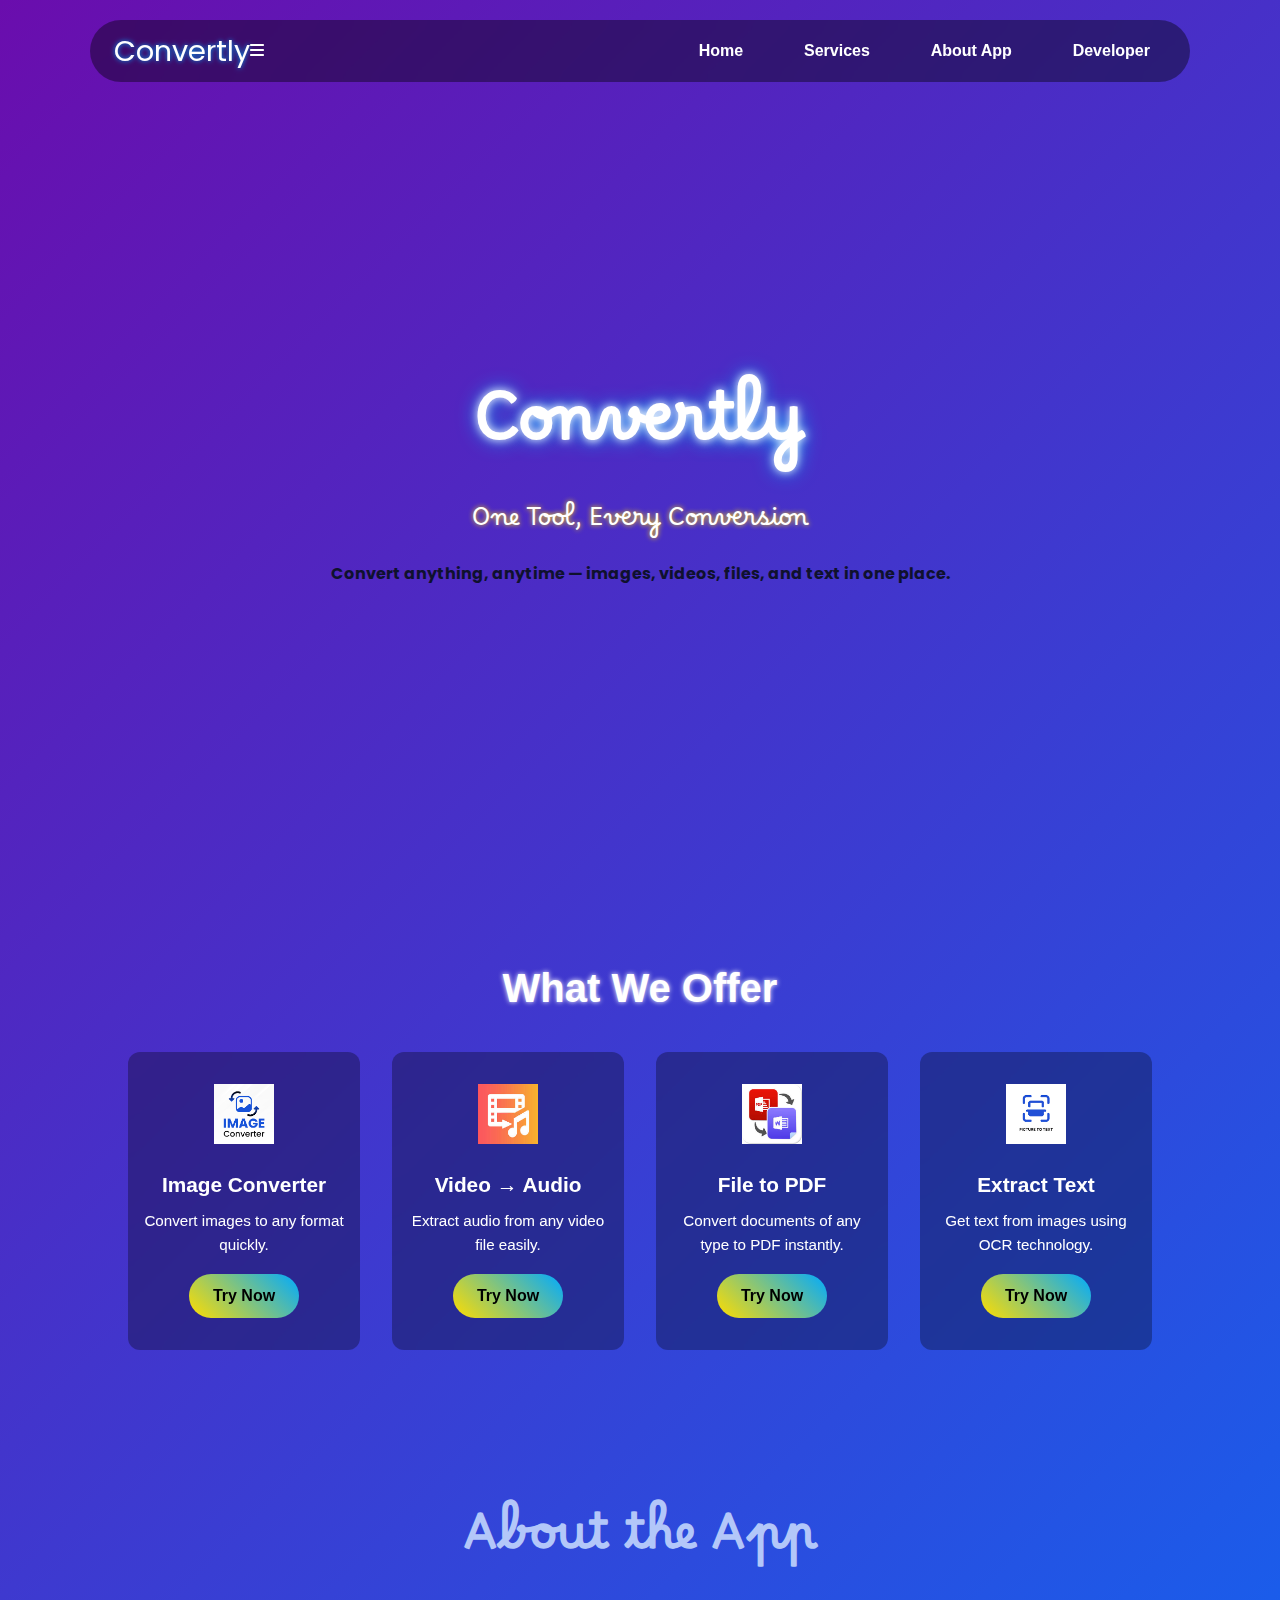
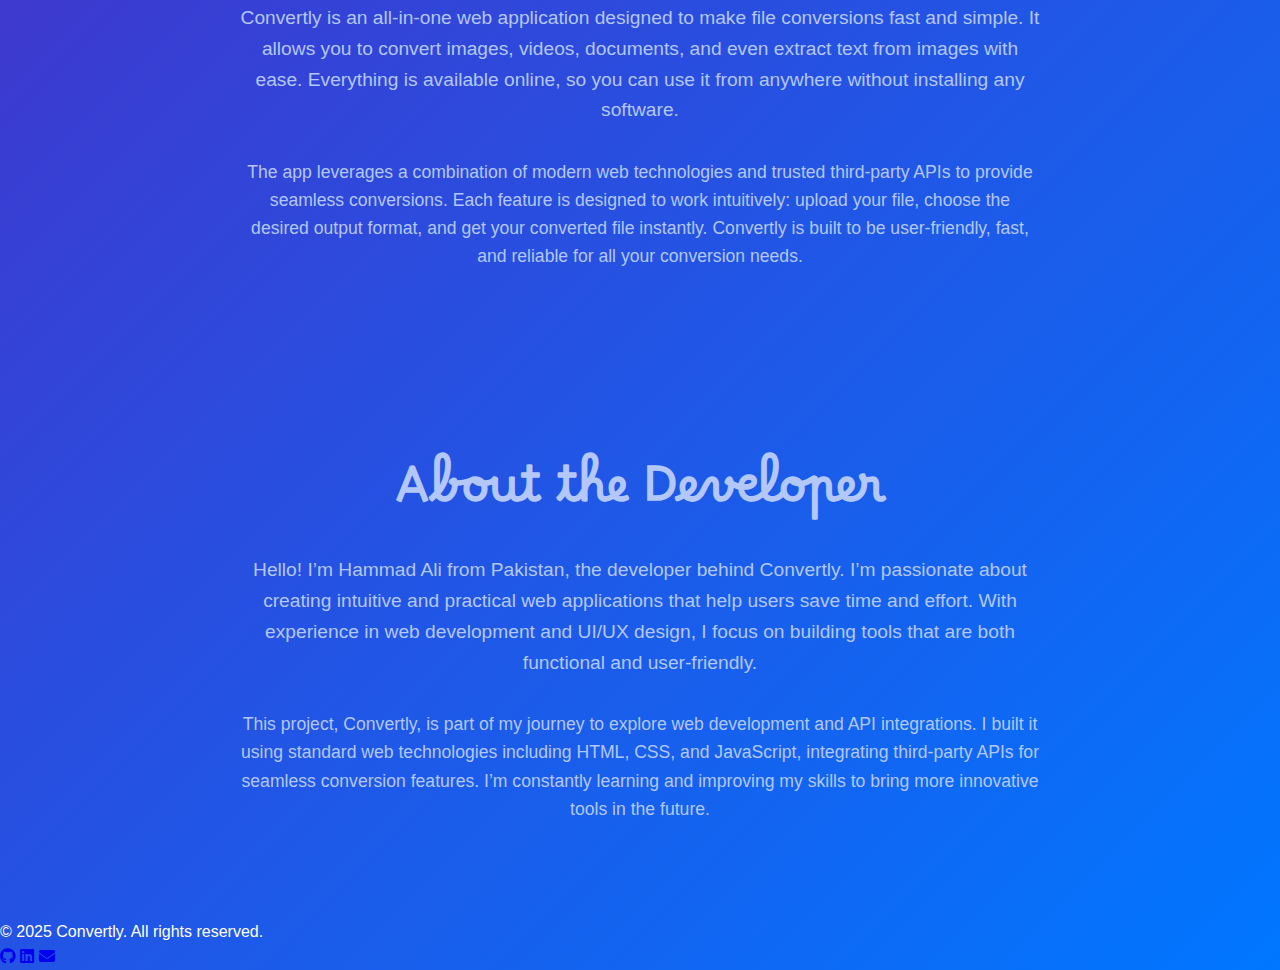
<file: index.html>
<!DOCTYPE html>
<html lang="en">
<head>
  <meta charset="UTF-8">
  <meta name="viewport" content="width=device-width, initial-scale=1.0">
  <title>Convertly – One Tool, Every Conversion</title>
  <link rel="stylesheet" href="style.css">
  <link href="https://fonts.googleapis.com/css2?family=Pacifico&display=swap" rel="stylesheet">
  <link href="https://fonts.googleapis.com/css2?family=Borel&display=swap" rel="stylesheet">
  <link href="https://fonts.googleapis.com/css2?family=Poppins&display=swap" rel="stylesheet">
<link rel="stylesheet" href="https://cdnjs.cloudflare.com/ajax/libs/font-awesome/6.5.0/css/all.min.css">

  <style>
    html {
      scroll-behavior: smooth; /* smooth scroll */
    }
  </style>
</head>
<body>
    
<!-- Navbar -->
<nav class="navbar">
  <div class="logo">
    Convertly
  </div>

  <!-- Hamburger icon (only shows on mobile) -->
  <div class="menu-toggle" id="menuToggle">
    <i class="fas fa-bars"></i>
  </div>

  <ul id="navLinks">
    <li><a href="#home">Home</a></li>
    <li><a href="#services">Services</a></li>
    <li><a href="#about-app">About App</a></li>
    <li><a href="#developer">Developer</a></li>
  </ul>
</nav>
  <!-- Hero Section -->
  <header class="hero" id="home">
    <h1>Convertly</h1>
    <p class="slogan">One Tool, Every Conversion</p>
    <h2><p class="intro">Convert anything, anytime — images, videos, files, and text in one place.</p></h2>
  </header>
  <!-- What We Offer Section -->
  <section class="features" id="services">
    <h2>What We Offer</h2>
    <div class="features-grid">
      <!-- Image Conversion -->
      <div class="feature-card">
        <img src="image.png" alt="Image Converter">
        <h3>Image Converter</h3>
        <p>Convert images to any format quickly.</p>
        <a href="Imageconverter.html" target="_blank" class="btn">Try Now</a>
      </div>
      <!-- Video to Audio -->
      <div class="feature-card">
        <img src="video.png" alt="Video to Audio">
        <h3>Video → Audio</h3>
        <p>Extract audio from any video file easily.</p>
        <a href="Videoconverter.html" target="_blank" class="btn">Try Now</a>
      </div>
      <!-- File to PDF -->
      <div class="feature-card">
        <img src="file.png" alt="File to PDF">
        <h3>File to PDF</h3>
        <p>Convert documents of any type to PDF instantly.</p>
        <a href="Anyfiletopdf.html" target="_blank" class="btn">Try Now</a>
      </div>
      <!-- Extract Text from Image -->
      <div class="feature-card">
        <img src="picture.png" alt="Extract Text">
        <h3>Extract Text</h3>
        <p>Get text from images using OCR technology.</p>
        <a href="Extracttextfromimage.html" target="_blank" class="btn">Try Now</a>
      </div>
    </div>
  </section>

  <!-- About App Section -->
  <section class="about-app" id="about-app" style="padding: 6rem 10%; text-align: center; color: #b3c7f9;">
    <h1 style="font-family: 'Borel', sans-serif; font-size: 3rem; margin-bottom: 1rem;">About the App</h1>
    <p style="font-size: 1.2rem; margin-bottom: 2rem; max-width: 800px; margin-left: auto; margin-right: auto;">
      Convertly is an all-in-one web application designed to make file conversions fast and simple. 
      It allows you to convert images, videos, documents, and even extract text from images with ease. 
      Everything is available online, so you can use it from anywhere without installing any software.
    </p>
    <p style="font-size: 1.1rem; max-width: 800px; margin-left: auto; margin-right: auto;">
      The app leverages a combination of modern web technologies and trusted third-party APIs to provide seamless conversions. 
      Each feature is designed to work intuitively: upload your file, choose the desired output format, and get your converted file instantly. 
      Convertly is built to be user-friendly, fast, and reliable for all your conversion needs.
    </p>
  </section>

  <!-- Developer Section -->
  <section class="developer" id="developer" style="padding: 6rem 10%; text-align: center; color: #b3c7f9;">
    <h1 style="font-family: 'Borel', sans-serif; font-size: 3rem; margin-bottom: 1rem;">About the Developer</h1>
    <p style="font-size: 1.2rem; margin-bottom: 2rem; max-width: 800px; margin-left: auto; margin-right: auto;">
      Hello! I’m Hammad Ali from Pakistan, the developer behind Convertly. 
      I’m passionate about creating intuitive and practical web applications that help users save time and effort. 
      With experience in web development and UI/UX design, I focus on building tools that are both functional and user-friendly.
    </p>
    <p style="font-size: 1.1rem; max-width: 800px; margin-left: auto; margin-right: auto;">
      This project, Convertly, is part of my journey to explore web development and API integrations. 
      I built it using standard web technologies including HTML, CSS, and JavaScript, integrating third-party APIs for seamless conversion features. 
      I’m constantly learning and improving my skills to bring more innovative tools in the future.
    </p>
  </section>

  <script src="script.js"></script>
<footer>
  <p>© 2025 Convertly. All rights reserved.</p>
  <div class="socials">
    <a href="https://github.com/hammaday376" target="_blank"><i class="fab fa-github"></i></a>
    <a href="https://www.linkedin.com/in/hammad-ali-70b659367/" target="_blank"><i class="fab fa-linkedin"></i></a>
    <a href="mailto:ha2610915@gmail.com"><i class="fas fa-envelope"></i></a>
  </div>
</footer>

</body>
</html>
</file>
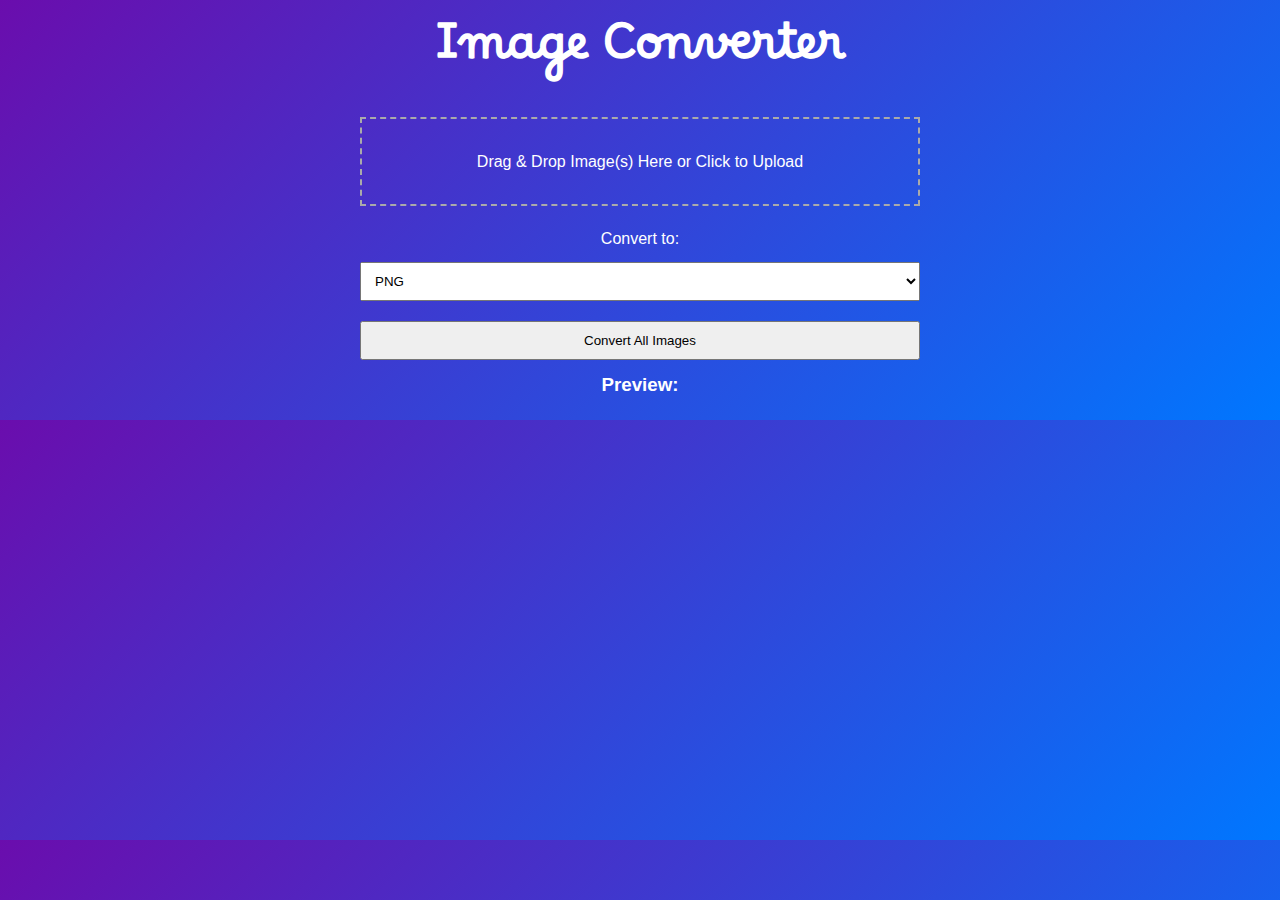
<file: Imageconverter.html>
<!DOCTYPE html>
<html lang="en">
<head>
    <link rel="stylesheet" href="style.css">
  <meta charset="UTF-8">
  <meta name="viewport" content="width=device-width, initial-scale=1.0">
    <link href="https://fonts.googleapis.com/css2?family=Borel&display=swap" rel="stylesheet">
  <title>Image Converter</title>
  <style>
    body {
      font-family: Arial, sans-serif;
      max-width: 600px;
      margin: auto;
      padding: 20px;
      text-align: center;
    }
    input, select, button {
      margin: 10px 0;
      padding: 10px;
      width: 100%;
    }
    #dropArea {
      border: 2px dashed #aaa;
      padding: 30px;
      margin: 20px 0;
      cursor: pointer;
    }
    #dropArea.hover {
      border-color: #333;
    }
    .preview-container img {
      max-width: 100px;
      margin: 10px;
    }
  </style>
</head>
<body>
  <h1 style="font-family: 'Borel', sans-serif; font-size: 3rem; margin-bottom: 1rem;">Image Converter</h1>

  <div id="dropArea">Drag & Drop Image(s) Here or Click to Upload</div>
  <input type="file" id="fileInput" accept="image/*" multiple style="display:none;">

  <label for="toFormat">Convert to:</label>
  <select id="toFormat">
    <option value="png">PNG</option>
    <option value="jpeg">JPG</option>
    <option value="webp">WEBP</option>
  </select><br>

  <button id="convertBtn">Convert All Images</button>

  <h3>Preview:</h3>
  <div class="preview-container" id="previewContainer"></div>

  <script>
    const fileInput = document.getElementById('fileInput');
    const dropArea = document.getElementById('dropArea');
    const toFormat = document.getElementById('toFormat');
    const convertBtn = document.getElementById('convertBtn');
    const previewContainer = document.getElementById('previewContainer');

    let files = [];

    // Drag & Drop handlers
    dropArea.addEventListener('click', () => fileInput.click());

    dropArea.addEventListener('dragover', (e) => {
      e.preventDefault();
      dropArea.classList.add('hover');
    });

    dropArea.addEventListener('dragleave', () => dropArea.classList.remove('hover'));

    dropArea.addEventListener('drop', (e) => {
      e.preventDefault();
      dropArea.classList.remove('hover');
      handleFiles(e.dataTransfer.files);
    });

    fileInput.addEventListener('change', (e) => handleFiles(e.target.files));

    function handleFiles(selectedFiles) {
      for (const file of selectedFiles) {
        if (!file.type.startsWith('image/')) continue;
        files.push(file);

        // Show preview
        const reader = new FileReader();
        reader.onload = (e) => {
          const img = document.createElement('img');
          img.src = e.target.result;
          previewContainer.appendChild(img);
        };
        reader.readAsDataURL(file);
      }
    }

    convertBtn.addEventListener('click', () => {
      if (!files.length) return alert('Please upload at least one image');
      const format = toFormat.value;

      files.forEach(file => {
        const reader = new FileReader();
        reader.onload = (e) => {
          const img = new Image();
          img.src = e.target.result;
          img.onload = () => {
            const canvas = document.createElement('canvas');
            canvas.width = img.width;
            canvas.height = img.height;
            const ctx = canvas.getContext('2d');
            ctx.drawImage(img, 0, 0);
            canvas.toBlob((blob) => {
              const a = document.createElement('a');
              a.href = URL.createObjectURL(blob);
              a.download = `${file.name.split('.')[0]}_converted.${format}`;
              a.click();
            }, `image/${format}`);
          };
        };
        reader.readAsDataURL(file);
      });
    });
  </script>
</body>
</html>
</file>
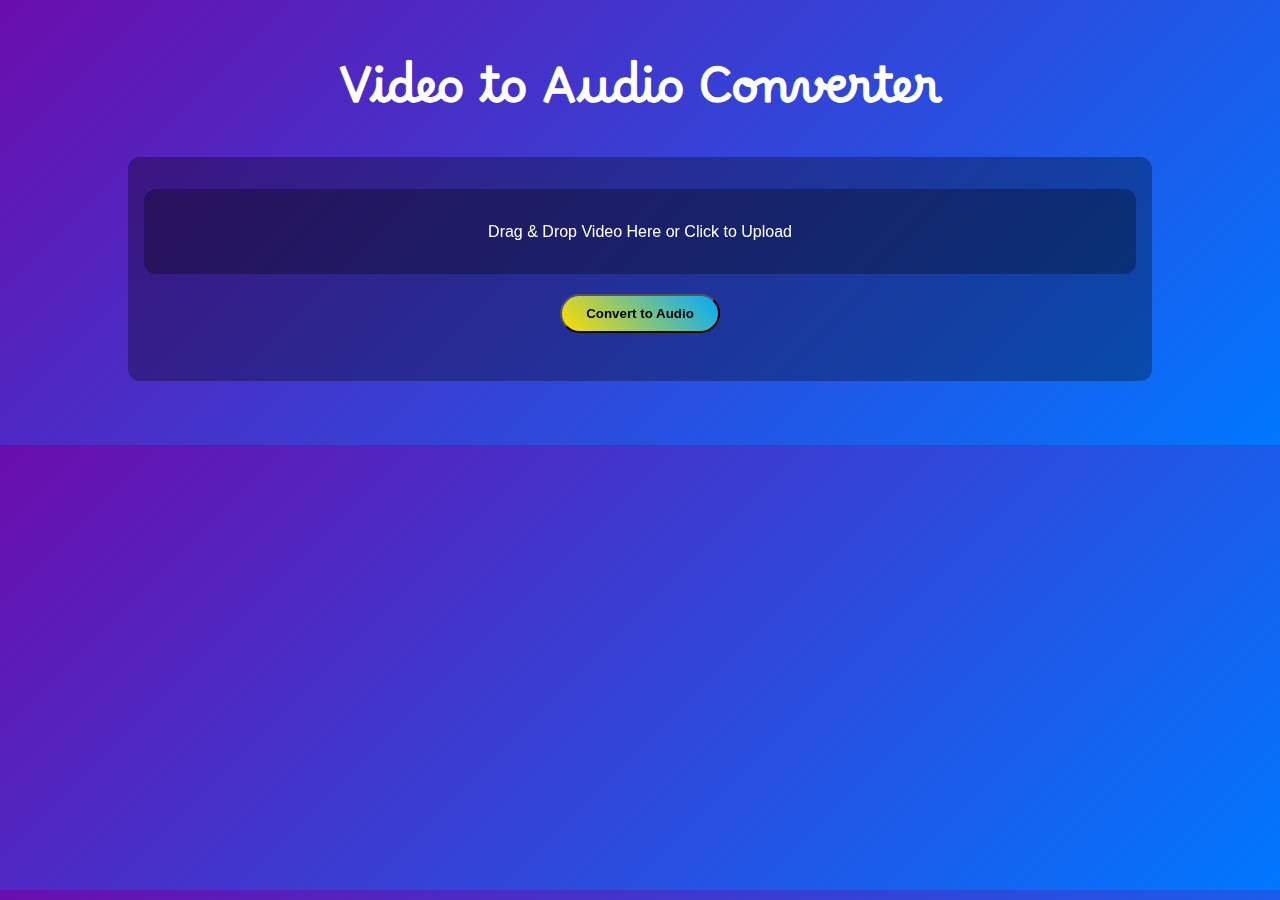
<file: Videoconverter.html>
<!DOCTYPE html>
<html lang="en">
<head>
  <meta charset="UTF-8">
      <link href="https://fonts.googleapis.com/css2?family=Borel&display=swap" rel="stylesheet">
  <meta name="viewport" content="width=device-width, initial-scale=1.0">
  <title>Video to Audio Converter</title>
  <link rel="stylesheet" href="style.css">
  <style>
    #dropArea {
      background: rgba(0,0,0,0.3);
      padding: 30px;
      border-radius: 12px;
      cursor: pointer;
      transition: transform 0.3s ease, box-shadow 0.3s ease;
    }
    #dropArea.hover {
      transform: translateY(-5px);
      box-shadow: 0 0 20px #00aaff, 0 0 40px #6a0dad;
    }
    #status {
      font-weight: bold;
      margin-top: 10px;
    }
    .spinner {
      border: 4px solid rgba(255,255,255,0.2);
      border-top: 4px solid #ffdd00;
      border-radius: 50%;
      width: 24px;
      height: 24px;
      animation: spin 1s linear infinite;
      display: inline-block;
      margin-left: 10px;
    }
    @keyframes spin {
      0% { transform: rotate(0deg);}
      100% { transform: rotate(360deg);}
    }
  </style>
</head>
<body>
  <div class="features">
    <h1 style="font-family: 'Borel', sans-serif; font-size: 3rem; margin-bottom: 1rem;">Video to Audio Converter</h1>
    <div class="feature-card">
      <!-- Drag & Drop -->
      <div id="dropArea">Drag & Drop Video Here or Click to Upload</div>
      <input type="file" id="fileInput" accept="video/*" style="display:none;">

      <!-- Video preview -->
      <video id="videoPreview" controls style="width:100%; margin-top:15px; display:none;"></video>

      <!-- Convert Button outside drop area -->
      <div style="margin-top:20px;">
        <button id="convertBtn" class="btn">Convert to Audio</button>
      </div>

      <p id="status"></p>
    </div>
  </div>

  <script>
    const dropArea = document.getElementById('dropArea');
    const fileInput = document.getElementById('fileInput');
    const videoPreview = document.getElementById('videoPreview');
    const convertBtn = document.getElementById('convertBtn');
    const statusText = document.getElementById('status');

    let videoFile;

    // Drag & Drop
    dropArea.addEventListener('click', () => fileInput.click());
    dropArea.addEventListener('dragover', e => { e.preventDefault(); dropArea.classList.add('hover'); });
    dropArea.addEventListener('dragleave', () => dropArea.classList.remove('hover'));
    dropArea.addEventListener('drop', e => { e.preventDefault(); dropArea.classList.remove('hover'); handleFile(e.dataTransfer.files[0]); });

    fileInput.addEventListener('change', e => handleFile(e.target.files[0]));

    function handleFile(file) {
      if (!file.type.startsWith('video/')) return alert('Please upload a video file');
      videoFile = file;
      const videoURL = URL.createObjectURL(file);
      videoPreview.src = videoURL;
      videoPreview.style.display = 'block';
      statusText.textContent = '';
    }

    convertBtn.addEventListener('click', async () => {
      if (!videoFile) return alert('Please upload a video first');

      statusText.innerHTML = "Converting... <span class='spinner'></span>";

      const videoElement = document.createElement('video');
      videoElement.src = URL.createObjectURL(videoFile);

      videoElement.onloadedmetadata = () => {
        const stream = videoElement.captureStream();
        const audioTracks = stream.getAudioTracks();
        if (!audioTracks.length) return alert('No audio track found in video');

        const audioStream = new MediaStream(audioTracks);
        const recorder = new MediaRecorder(audioStream, { mimeType: 'audio/webm' });
        const chunks = [];

        recorder.ondataavailable = e => chunks.push(e.data);
        recorder.onstop = () => {
          const audioBlob = new Blob(chunks, { type: 'audio/webm' });
          const a = document.createElement('a');
          a.href = URL.createObjectURL(audioBlob);
          a.download = `${videoFile.name.split('.')[0]}.webm`;
          a.click();
          statusText.textContent = "Conversion complete!";
        };

        recorder.start();
        videoElement.play();
        videoElement.onended = () => recorder.stop();
      };
    });
  </script>
</body>
</html>
</file>
<file: style.css>
/* General Reset */
* {
  margin: 0;
  padding: 0;
  box-sizing: border-box;
}

body {
  font-family: 'Arial', sans-serif;
  background: linear-gradient(135deg, #6a0dad, #0077ff);
  color: #fff;
  line-height: 1.6;
  scroll-behavior: smooth;
}

/* Navbar */
/* Navbar */
.navbar {
  display: flex;
  justify-content: space-between; /* logo left, links right */
  align-items: center;
  padding: 0.5rem 1.5rem;
  background: rgba(0, 0, 0, 0.4); /* semi-transparent */
  border-radius: 50px;             /* capsule shape */
  backdrop-filter: blur(10px);     /* glass effect */
  position: sticky;
  top: 20px;
  margin: 10px auto;
  max-width: 1100px;
  z-index: 1000;
}

/* Logo - keep Borel font and custom icon color */
.navbar .logo {
  font-family: 'Poppins', sans-serif;
  font-size: 1.8rem;
  color: #fff;
  text-shadow: 0 0 5px #00aaff;
  display: flex;
  align-items: center;
  gap: 0.5rem;
}

.navbar .logo i {
  font-size: 1.5rem;
  color: #00aaff; /* keep your chosen icon color */
}

/* Navbar links */
.navbar ul {
  display: flex;
  list-style: none;
  gap: 1.8rem;
  margin-left: auto; /* push links to right corner */
}

.navbar a {
  text-decoration: none;
  color: #fff;
  font-weight: bold;
  padding: 0.4rem 1rem;
  border-radius: 25px; /* rounded-pill on hover */
  transition: all 0.3s ease;
}

.navbar a:hover {
  color: #000;
  background: #ffdd00;
  box-shadow: 0 0 10px #ffdd00;
}

/* Responsive */
@media (max-width: 900px) {
  .navbar {
    flex-direction: column;
    padding: 1rem;
  }
  .navbar ul {
    flex-direction: column;
    gap: 1rem;
    margin-top: 0.5rem;
  }
}

#modeToggle {
  background: none;
  border: none;
  font-size: 1.2rem;
  cursor: pointer;
  color: #5862f6;
  margin-left: 1rem; /* spacing from links */
}


/* Hero Section */
.hero {
  height: 90vh;
  display: flex;
  flex-direction: column;
  justify-content: center;
  align-items: center;
  text-align: center;
  padding: 2rem;
}

.hero h1 {
  font-family: 'Borel', sans-serif; /* Added Borel font */
  font-size: 4rem;
  font-weight: bold;
  text-shadow: 0 0 10px #fff, 0 0 20px #00aaff;
}

.hero .slogan {
  font-family: 'Borel', sans-serif; /* Added Borel font */
  font-size: 1.5rem;
  margin: 1rem 0;
  text-shadow: 0 0 5px #ffdd00;
}

.hero .intro {
  font-family: 'Poppins', sans-serif; /* Added Borel font */
  font-size: 1rem;
  color: #0f112e;
  max-width: 700px;
}


/* Features Section */
.features {
  padding: 4rem 10%;
  text-align: center;
}

.features h2 {
  font-size: 2.5rem;
  margin-bottom: 2rem;
  text-shadow: 0 0 5px #fff;
}

.features-grid {
  display: grid;
  grid-template-columns: repeat(auto-fit, minmax(220px, 1fr));
  gap: 2rem;
}

/* Feature Cards */
.feature-card {
  background: rgba(0, 0, 0, 0.3);
  border-radius: 12px;
  padding: 2rem 1rem;
  transition: transform 0.3s ease, box-shadow 0.3s ease;
  backdrop-filter: blur(8px);
}

.feature-card:hover {
  transform: translateY(-5px);
  box-shadow: 0 0 20px #00aaff, 0 0 40px #6a0dad;
}

.feature-card img {
  width: 60px;
  margin-bottom: 1rem;
}

.feature-card h3 {
  margin-bottom: 0.5rem;
  font-size: 1.3rem;
}

.feature-card p {
  font-size: 0.95rem;
  margin-bottom: 1rem;
}

/* Buttons */
.btn {
  display: inline-block;
  padding: 0.6rem 1.5rem;
  border-radius: 30px;
  text-decoration: none;
  font-weight: bold;
  background: linear-gradient(45deg, #ffdd00, #00aaff);
  color: #000;
  transition: all 0.3s ease;
}

.btn:hover {
  transform: translateY(-3px);
  box-shadow: 0 0 15px #ffdd00, 0 0 30px #00aaff;
}

/* Responsive */
@media (max-width: 768px) {
  .hero h1 {
    font-size: 3rem;
  }
  .hero .slogan {
    font-size: 1.2rem;
  }
  .features-grid {
    grid-template-columns: 1fr;
  }
}
</file>
